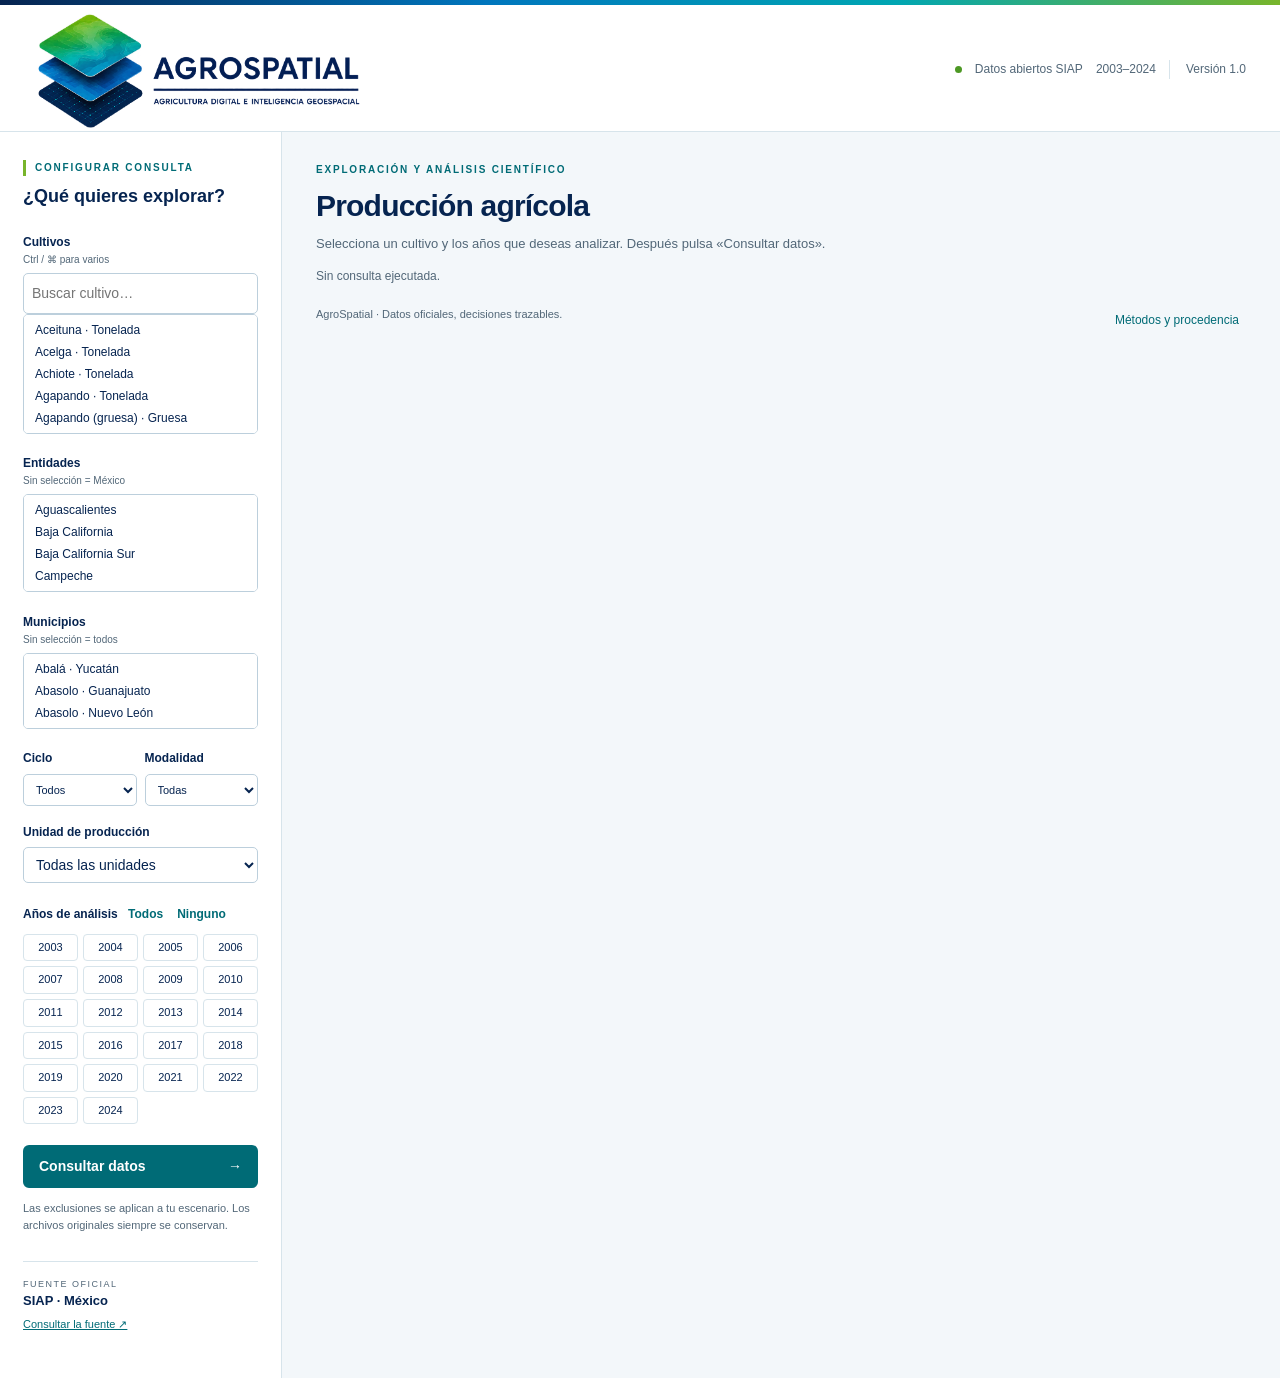
<file: index.html>
<!doctype html>
<html lang="es"><head><meta charset="utf-8"><meta name="viewport" content="width=device-width,initial-scale=1"><meta name="description" content="Exploración científica de la producción agrícola municipal de México con datos SIAP."><title>AgroSpatial · Observatorio agrícola</title><link rel="stylesheet" href="styles.css?v=20261021-map2"><script defer src="vendor/docx.js"></script><script defer src="vendor/jspdf.js"></script><link rel="stylesheet" href="vendor/leaflet.css"><script src="vendor/leaflet.js"></script></head>
<body class="awaiting-query"><header class="topbar"><a class="brand" href="./"><img class="brandlogo" src="assets/logo-agrospatial.png?v=20261021" alt="AgroSpatial — Agricultura digital e inteligencia geoespacial"></a><div class="topmeta"><span class="dot"></span> Datos abiertos SIAP <span id="coverage">2003–2024</span><span class="version">Versión 1.0</span></div></header>
<div class="workspace"><aside class="sidebar"><div class="eyebrow">CONFIGURAR CONSULTA</div><h2>¿Qué quieres explorar?</h2>
<label for="crops">Cultivos <small>Ctrl / ⌘ para varios</small></label><input id="cropSearch" type="search" placeholder="Buscar cultivo…" aria-label="Buscar cultivo"><select id="crops" multiple size="5"></select>
<label for="states">Entidades <small>Sin selección = México</small></label><select id="states" multiple size="4"></select>
<label for="municipalities">Municipios <small>Sin selección = todos</small></label><select id="municipalities" multiple size="3"></select>
<div class="filterpair"><div><label for="cycles">Ciclo</label><select id="cycles"><option value="">Todos</option></select></div><div><label for="modes">Modalidad</label><select id="modes"><option value="">Todas</option></select></div></div>
<label for="units">Unidad de producción</label><select id="units"><option value="">Todas las unidades</option><option>Tonelada</option><option>Gruesa</option><option>Manojo</option><option>Metro cuadrado</option><option>Miles de lts.</option><option>Planta</option></select><label>Años de análisis <button class="textbutton" id="allYears">Todos</button><button class="textbutton" id="noYears">Ninguno</button></label><div class="yeargrid" id="years"></div>
<button class="primary wide" id="query" disabled>Consultar datos <span>→</span></button><p class="sidebarNote">Las exclusiones se aplican a tu escenario. Los archivos originales siempre se conservan.</p>
<div class="sourcebadge"><span>FUENTE OFICIAL</span><strong>SIAP · México</strong><a href="https://nube.agricultura.gob.mx/datosAbiertos/Agricola.php" target="_blank" rel="noopener">Consultar la fuente ↗</a></div></aside>
<main><div class="heading"><div><div class="eyebrow">EXPLORACIÓN Y ANÁLISIS CIENTÍFICO</div><h1 id="queryTitle">Producción agrícola</h1><p id="querySubtitle">Preparando el catálogo de datos…</p></div><button id="makeReport" class="secondary" disabled>↗ Generar reporte</button></div>
<div id="status" role="status" aria-live="polite">Cargando la base publicada…</div><div id="notice" class="notice" hidden></div>
<nav class="tabs" aria-label="Secciones del análisis"><button data-tab="overview" class="active">Panorama</button><button data-tab="compare">Comparaciones</button><button data-tab="anomalies">Anomalías y datos</button><button data-tab="science">Tendencias y pronóstico</button><button data-tab="space">Territorio</button><button data-tab="report">Reporte</button></nav>
<section id="overview" class="panel active"><div id="kpis" class="kpis"></div><div class="card"><div class="cardhead"><div><h2>Evolución en el tiempo</h2><p>Serie anual · datos completos y escenario de análisis</p></div><select id="metric" aria-label="Indicador"></select></div><div id="seriesChart" class="chart"></div><div class="chartfoot"><span><i class="legend green"></i> Escenario <i class="legend grey"></i> Consulta completa <i class="legend amber"></i> Año señalado</span><button class="textbutton" data-download="seriesChart">Descargar gráfica ↓</button></div></div>
<div class="twocol"><div class="card"><h2>Distribución anual</h2><p>Un punto por año, después de agregar la consulta</p><div id="distributionChart" class="chart small"></div></div><div class="card"><h2>Lectura de los datos</h2><div id="reading"></div></div></div><div class="card"><h2>Resultados por año</h2><div id="annualTable" class="tablewrap"></div><button class="textbutton" id="downloadAnnual">Descargar tabla CSV ↓</button></div></section>
<section id="compare" class="panel"><div class="card"><div class="cardhead"><div><h2>Comparar grupos</h2><p>Indicadores anuales por grupo; no se consideran réplicas independientes los registros de un mismo año.</p></div></div><div class="controls"><label>Agrupar por<select id="groupBy"><option value="municipality">Municipio</option><option value="state">Entidad</option><option value="mode">Modalidad</option><option value="cycle">Ciclo</option><option value="crop">Cultivo</option><option value="period">Periodo</option></select></label><label id="periodLabel" hidden>Dividir periodos en el año<input id="periodCut" type="number" value="2013"></label><label>Grupos a contrastar<select id="comparisonGroups" multiple size="3"></select></label><label>Prueba<select id="comparisonMethod"><option value="blocked">Friedman / Wilcoxon pareado</option><option value="anova">ANOVA exploratorio + Tukey</option></select></label><button class="primary" id="runCompare">Calcular comparación</button></div><div id="comparisonChart" class="chart"></div><div id="comparisonResult" class="results">Seleccione al menos dos grupos para realizar un contraste.</div></div></section>
<section id="anomalies" class="panel"><div class="card"><div class="cardhead"><div><h2>Años potencialmente anómalos</h2><p>Revisión de los siete indicadores. Cada fila identifica la señal; ninguna exclusión es automática.</p></div><select id="anomalyMethod" aria-label="Criterio de anomalías"><option value="mad">MAD respecto a tendencia</option><option value="iqr">Rango intercuartílico</option></select></div><p id="anomalyNote"></p><div id="anomalyTable" class="tablewrap"></div><div class="controls"><label>Año a excluir<select id="excludeYear"></select></label><label class="grow">Motivo documentado<input id="exclusionReason" placeholder="Ej. análisis de sensibilidad de un evento extremo"></label><button class="secondary" id="addExclusion">Excluir del escenario</button></div></div>
<div class="card"><h2>Sensibilidad a las exclusiones</h2><div id="sensitivity"></div><div id="exclusionTable" class="tablewrap"></div><button class="textbutton" id="restoreAll">Restaurar todos los datos</button></div>
<div class="card"><div class="cardhead"><div><h2>Registros originales de la consulta</h2><p>Seleccione un registro para excluirlo usando el motivo escrito arriba.</p></div><button class="secondary" id="downloadRows">Descargar datos CSV</button></div><div class="controls"><input id="rowSearch" placeholder="Buscar municipio, año o identificador" aria-label="Buscar registros"><button id="prevRows" class="secondary">Anterior</button><span id="rowPage"></span><button id="nextRows" class="secondary">Siguiente</button></div><div id="rawTable" class="tablewrap"></div></div></section>
<section id="science" class="panel"><div class="card"><div class="cardhead"><div><h2>Tendencia y escenarios futuros</h2><p>Cálculos en R dentro de tu navegador. La primera carga necesita conexión a Internet.</p></div><button id="runScience" class="primary">Calcular análisis</button></div><div class="controls"><label>Horizonte<select id="horizon"><option>3</option><option selected>5</option><option>10</option></select></label><p>Pronóstico solo con diez o más años consecutivos. Validación temporal con orígenes móviles a un paso.</p></div><div id="scienceResult" class="results">El cálculo se aplica al indicador seleccionado y compara ambos escenarios.</div><div id="forecastChart" class="chart"></div></div></section>
<section id="space" class="panel"><div class="card">
<div class="cardhead"><div><h2>Visualizador cartográfico</h2><p>Mapa nacional por entidad. Al consultar una o varias entidades, se muestran sus municipios.</p></div></div>
<div class="controls"><label>Variable<select id="mapMetric"></select></label><label>Año<select id="mapYear"></select></label><label>Clasificación<select id="mapClassification"><option value="quantile">Cuantiles</option><option value="equal">Intervalos iguales</option></select></label><label>Clases<select id="mapClasses"><option>3</option><option>4</option><option selected>5</option><option>6</option></select></label><label>Colores<select id="mapPalette"><option value="agro">AgroSpatial</option><option value="viridis">Viridis · morado a amarillo</option><option value="blue">Azules</option><option value="grey">Escala de grises</option></select></label></div>
<div class="controls"><label class="grow">Localizar territorio<select id="mapFind"><option>Buscar territorio…</option></select></label><button class="secondary" id="mapFit">Ver extensión completa</button><button class="secondary" id="mapFullscreen">Pantalla completa</button></div>
<div id="cartographicViewer"><h3 id="mapTitle">Variable y año</h3><p id="mapContext"></p><div id="mapChart" aria-label="Mapa interactivo agrícola"></div></div>
<p id="mapNotes" aria-live="polite"></p>
<div class="controls"><label>Extensión de exportación<select id="mapExtent"><option value="all">Territorio completo</option><option value="view">Vista actual</option></select></label><button class="secondary" id="mapSvg" disabled>SVG editable</button><button class="secondary" id="mapPng" disabled>PNG · 3600 px</button><button class="secondary" id="mapPdf" disabled>PDF</button><button class="textbutton" id="mapGeojson" disabled>GeoJSON</button><button class="textbutton" id="mapMetadata" disabled>Trazabilidad</button></div>
<p>La lámina exportada incluye leyenda, norte, escala, coordenadas, fuentes y filtros. SVG conserva los polígonos vectoriales. PNG y PDF contienen una imagen de 3600 × 2700 px (304.8 ppp a 30 cm de ancho). Los límites están simplificados para representación temática.</p>
<details><summary>Valores por territorio · tabla accesible</summary><div id="mapDataTable" class="tablewrap"></div></details>
<hr><h3>Estadística espacial estatal</h3><p id="spatialScope">Moran, LISA y Gi* usan la vecindad estatal validada.</p><button class="primary" id="runSpatial">Calcular Moran, LISA y Gi*</button><div id="spatialResult" class="results"></div></div></section>
<section id="report" class="panel"><div class="card"><div class="cardhead"><div><h2>Reporte de la consulta</h2><p>Resultados verificables, figuras y decisiones de análisis en un mismo documento.</p></div><div class="controls"><button id="exportDocx" class="secondary">Word ↓</button><button id="exportPdf" class="primary">PDF ↓</button><button id="exportSession" class="secondary">Trazabilidad JSON ↓</button></div></div><div id="reportBody"><p>Genera el reporte cuando hayas terminado de configurar el análisis.</p></div></div></section>
<footer>AgroSpatial · Datos oficiales, decisiones trazables. <button id="showMethods" class="textbutton">Métodos y procedencia</button></footer>
</main></div><dialog id="methodsDialog"><button id="closeMethods" class="secondary">Cerrar</button><h2>Métodos y procedencia</h2><div id="methodsContent"></div></dialog><script type="module" src="app.js?v=20261023-sha256"></script></body></html>
</file>
<file: styles.css>
:root{--ink:#062450;--muted:#526778;--green:#006b76;--mint:#e7f4f6;--line:#d7e4eb;--paper:#f3f7fa;--gold:#b07921;--red:#a94335}*{box-sizing:border-box}body{margin:0;background:var(--paper);color:var(--ink);font:14px/1.6 "Segoe UI",Arial,sans-serif}button,input,select{font:inherit}button,a,select{touch-action:manipulation}button{cursor:pointer}button:disabled{opacity:.5;cursor:wait}button:focus-visible,a:focus-visible,input:focus-visible,select:focus-visible{outline:3px solid #c09132;outline-offset:2px}button{border:0;border-radius:6px}a{color:var(--green)}.topbar{height:86px;background:#fff;border-bottom:1px solid var(--line);display:flex;justify-content:space-between;align-items:center;padding:0 34px;gap:20px}.brand{display:flex;align-items:center;gap:13px;text-decoration:none;letter-spacing:2px;font-weight:750;font-size:19px}.brand small{display:block;font-size:9px;letter-spacing:2.7px;color:var(--muted)}.brandmark{background:var(--green);color:#fff;width:43px;height:43px;display:grid;place-items:center;font-size:28px;border-radius:8px;position:relative}.brandmark span{font-size:16px;position:absolute;right:2px;top:-1px;color:#c7df7a}.topmeta{display:flex;gap:13px;align-items:center;font-size:12px;color:var(--muted)}.dot{height:7px;width:7px;background:#4d9824;border-radius:50%}.version{border-left:1px solid var(--line);padding-left:16px}.workspace{display:grid;grid-template-columns:282px minmax(0,1fr);max-width:1800px;margin:auto}.sidebar{padding:28px 23px;background:#fff;border-right:1px solid var(--line)}.eyebrow{font-size:10px;font-weight:750;letter-spacing:1.8px;color:var(--green)}h1{font-size:30px;line-height:1.2;margin:10px 0;font-weight:650;letter-spacing:-.8px}h2{font-size:17px;font-weight:650;margin:0 0 7px;line-height:1.4}p{margin:5px 0 16px;color:var(--muted)}.sidebar h2{font-size:18px;margin:8px 0 24px}.sidebar label{display:block;font-size:12px;font-weight:650;margin:17px 0 5px}label small{font-weight:400;color:var(--muted);display:block;font-size:10px}input,select{border:1px solid #bccfdc;border-radius:5px;background:#fff;color:var(--ink);padding:8px;max-width:100%}input[type=search],.sidebar select{width:100%}select[multiple]{padding:4px;font-size:12px}option{padding:4px 7px}option:checked{background:var(--mint);color:var(--green)}.filterpair{display:grid;grid-template-columns:1fr 1fr;gap:8px}.filterpair select{font-size:11px}.yeargrid{display:grid;grid-template-columns:repeat(4,1fr);gap:5px}.yeargrid label{margin:0}.yeargrid input{position:absolute;opacity:0}.yeargrid span{display:block;text-align:center;border:1px solid var(--line);border-radius:4px;padding:4px;font-size:11px;font-weight:500}.yeargrid input:checked+span{background:var(--mint);border-color:#71b5c0;color:var(--green)}.yeargrid input:focus-visible+span{outline:2px solid var(--gold)}.primary{background:var(--green);color:#fff;padding:10px 16px;font-weight:600}.primary:hover{background:#004f59}.secondary{background:#fff;border:1px solid #abcbd3;color:var(--green);padding:9px 14px;font-weight:600}.textbutton{background:none;color:var(--green);font-size:12px;padding:5px 7px}.wide{width:100%;display:flex;justify-content:space-between;margin-top:21px}.sidebarNote{font-size:11px;line-height:1.6;margin:12px 0 26px}.sourcebadge{padding:15px 0;border-top:1px solid var(--line)}.sourcebadge span{display:block;font-size:9px;letter-spacing:1.5px;color:var(--muted)}.sourcebadge strong{display:block;font-size:13px}.sourcebadge a{font-size:11px}main{padding:30px 34px;min-width:0}.heading{display:flex;align-items:center;justify-content:space-between;gap:20px}.heading p{font-size:13px;margin-bottom:0}.heading button{white-space:nowrap}#status{font-size:12px;color:var(--muted);min-height:24px;margin-top:12px}.notice{background:#fff4dd;border-left:3px solid var(--gold);padding:12px 16px;margin:8px 0}.tabs{display:flex;gap:22px;border-bottom:1px solid var(--line);margin:13px 0 25px;overflow:auto}.tabs button{background:none;white-space:nowrap;padding:12px 0;color:var(--muted);border-radius:0;font-size:12px}.tabs .active{color:var(--green);border-bottom:3px solid var(--green);font-weight:700}.panel{display:none}.panel.active{display:block}.kpis{display:grid;grid-template-columns:repeat(4,1fr);gap:14px;margin-bottom:22px}.kpi{background:#fff;border:1px solid var(--line);border-radius:8px;padding:17px 19px;min-width:0}.kpi .label{font-size:11px;color:var(--muted)}.kpi .value{font-size:26px;letter-spacing:-1px;font-weight:650;margin:7px 0 0;line-height:1.3}.kpi .unit{font-size:11px;color:var(--muted)}.kpi:last-child{background:var(--green);color:#fff;border-color:var(--green)}.kpi:last-child .label,.kpi:last-child .unit{color:#dcf3f7}.card{border:1px solid var(--line);border-radius:9px;background:#fff;padding:22px;margin-bottom:20px;min-width:0}.cardhead{display:flex;align-items:center;justify-content:space-between;gap:15px}.cardhead p,.card>p{font-size:12px;margin:3px 0 12px}.chart{width:100%;min-height:300px}.chart svg{width:100%;height:auto;display:block}.chart.small{min-height:220px}.chartfoot{border-top:1px solid #eff1ed;display:flex;align-items:center;justify-content:space-between;padding-top:9px;color:var(--muted);font-size:10px;gap:10px}.legend{display:inline-block;width:8px;height:8px;border-radius:50%;margin:0 4px 0 9px}.green{background:var(--green)}.grey{background:#a6b4ab}.amber{background:var(--gold)}.twocol{display:grid;grid-template-columns:1fr 1fr;gap:20px}.readingitem{border-bottom:1px solid #eff1ed;padding:13px 0}.readingitem strong{font-size:20px;display:block}.readingitem span{font-size:12px;color:var(--muted)}.tablewrap{overflow:auto;max-height:490px}table{border-collapse:collapse;width:100%;font-size:12px}th{text-align:left;color:var(--muted);font-weight:600;background:#eef5f8;position:sticky;top:0;white-space:nowrap}th,td{padding:10px 11px;border-bottom:1px solid #e9eee7}td.num{text-align:right;font-variant-numeric:tabular-nums}.tag{border-radius:4px;padding:3px 7px;font-size:10px;background:#fff1d5;color:#855d20;white-space:nowrap}.controls{display:flex;align-items:end;flex-wrap:wrap;gap:12px;margin:14px 0}.controls label{display:flex;flex-direction:column;font-size:11px;color:var(--muted);gap:4px}.controls p{max-width:570px;font-size:12px;margin:0}.grow{flex:1}.grow input{width:100%}.results{background:#f1f7fa;padding:15px;border-radius:6px;margin-top:12px;font-size:13px}.results:empty{display:none}.results h3{font-size:14px}footer{font-size:11px;color:var(--muted);padding:15px 0;display:flex;justify-content:space-between}.empty{padding:55px 20px;text-align:center;color:var(--muted)}dialog{max-width:800px;max-height:85vh;overflow:auto;border:1px solid var(--line);border-radius:12px;padding:26px;color:var(--ink)}dialog::backdrop{background:#10282077}dialog>button{float:right}#reportBody{max-width:900px;margin:auto}#reportBody h2{margin-top:30px;font-size:20px}#reportBody h3{margin-top:22px}#reportBody p{color:var(--ink);line-height:1.8}#reportBody figure{margin:25px 0;break-inside:avoid}#reportBody figcaption{color:var(--muted);font-size:12px}#reportBody img{width:100%;height:auto}.excluded{opacity:.55;background:#faf1ec}.error{color:var(--red)}.map{max-width:850px;margin:auto}button.loading::after{content:' …'}@media(max-width:1100px){main{padding:25px 20px}.workspace{grid-template-columns:250px minmax(0,1fr)}.kpis{grid-template-columns:repeat(2,1fr)}.tabs{gap:16px}.twocol{grid-template-columns:1fr}.topmeta .version{display:none}}@media(max-width:760px){.topbar{padding:12px 16px;height:auto}.topmeta{display:none}.workspace{display:block}.sidebar{border-right:0;border-bottom:1px solid var(--line);padding:20px}.sidebar h2{margin-bottom:10px}.sidebar select[multiple]{height:75px}.yeargrid{grid-template-columns:repeat(6,1fr)}.heading{align-items:start}.heading h1{font-size:25px}.heading button{font-size:11px;padding:8px}.cardhead{flex-wrap:wrap}.card{padding:16px}main{padding:23px 14px}.kpi{padding:13px}.kpi .value{font-size:23px}.chartfoot{flex-wrap:wrap}footer{display:block}.sourcebadge,.sidebarNote{display:none}}
[hidden]{display:none!important}

.brandlogo{display:block;width:310px;max-width:100%;height:auto}
.topbar{height:126px;border-top:4px solid #062450}
.primary{background:#006b76}.kpi:last-child{background:#062450;border-color:#062450}
.eyebrow{color:#006b76}.topbar .brand{min-width:220px;max-width:330px}
.tabs .active{border-bottom-color:#008caa}
@media(max-width:760px){.topbar{height:auto;min-height:104px}.brandlogo{width:265px}}

/* Identidad AgroSpatial: logo original, azul marino, turquesa y verde. */
:root{--brand-navy:#062450;--brand-blue:#0076bd;--brand-teal:#006b76;--brand-lime:#78b52b}
.topbar{border-top:0;position:relative;padding-top:8px;height:132px}
.topbar::before{content:"";position:absolute;inset:0 0 auto;height:5px;background:linear-gradient(90deg,var(--brand-navy),var(--brand-blue) 38%,#00a6b2 70%,var(--brand-lime))}
.brandlogo{width:330px;object-fit:contain}
.sidebar .eyebrow{border-left:3px solid var(--brand-lime);padding-left:9px}
.kpi:not(:last-child){border-top:3px solid var(--brand-teal)}
.tabs .active{color:var(--brand-navy);border-bottom-color:var(--brand-teal)}
@media(max-width:760px){.topbar{height:auto;min-height:110px;padding-top:15px}.brandlogo{width:285px}}

body.awaiting-query .tabs,body.awaiting-query .panel,body.awaiting-query #makeReport{display:none}

#mapChart{height:620px;width:100%;background:#f3f7fa;border:1px solid #bccfdc;border-radius:5px;z-index:0}
#cartographicViewer{background:white;padding:14px;border:1px solid #d7e4eb}
#cartographicViewer h3{margin:0 0 4px;font-size:20px}
#cartographicViewer:fullscreen{padding:24px;overflow:auto}
#cartographicViewer:fullscreen #mapChart{height:calc(100vh - 145px)}
.map-legend{background:rgba(255,255,255,.96);padding:12px 16px;border-radius:5px;max-width:300px;max-height:280px;overflow:auto;box-shadow:0 1px 5px #0003;line-height:1.8;color:#062450;font-size:12px}
.map-legend i{display:inline-block;width:20px;height:13px;margin-right:7px;border:1px solid #0002;vertical-align:middle}
.map-north{background:white;padding:5px 12px;box-shadow:0 1px 5px #0003;font-weight:700;font-size:24px;text-align:center;line-height:1.2;color:#062450}
#mapNotes{margin-top:12px}
@media(max-width:760px){#mapChart{height:510px}.map-legend{font-size:10px;max-width:210px;max-height:220px}#cartographicViewer{padding:6px}}
</file>
<file: vendor/leaflet.css>
/* required styles */

.leaflet-pane,
.leaflet-tile,
.leaflet-marker-icon,
.leaflet-marker-shadow,
.leaflet-tile-container,
.leaflet-pane > svg,
.leaflet-pane > canvas,
.leaflet-zoom-box,
.leaflet-image-layer,
.leaflet-layer {
	position: absolute;
	left: 0;
	top: 0;
	}
.leaflet-container {
	overflow: hidden;
	}
.leaflet-tile,
.leaflet-marker-icon,
.leaflet-marker-shadow {
	-webkit-user-select: none;
	   -moz-user-select: none;
	        user-select: none;
	  -webkit-user-drag: none;
	}
/* Prevents IE11 from highlighting tiles in blue */
.leaflet-tile::selection {
	background: transparent;
}
/* Safari renders non-retina tile on retina better with this, but Chrome is worse */
.leaflet-safari .leaflet-tile {
	image-rendering: -webkit-optimize-contrast;
	}
/* hack that prevents hw layers "stretching" when loading new tiles */
.leaflet-safari .leaflet-tile-container {
	width: 1600px;
	height: 1600px;
	-webkit-transform-origin: 0 0;
	}
.leaflet-marker-icon,
.leaflet-marker-shadow {
	display: block;
	}
/* .leaflet-container svg: reset svg max-width decleration shipped in Joomla! (joomla.org) 3.x */
/* .leaflet-container img: map is broken in FF if you have max-width: 100% on tiles */
.leaflet-container .leaflet-overlay-pane svg {
	max-width: none !important;
	max-height: none !important;
	}
.leaflet-container .leaflet-marker-pane img,
.leaflet-container .leaflet-shadow-pane img,
.leaflet-container .leaflet-tile-pane img,
.leaflet-container img.leaflet-image-layer,
.leaflet-container .leaflet-tile {
	max-width: none !important;
	max-height: none !important;
	width: auto;
	padding: 0;
	}

.leaflet-container img.leaflet-tile {
	/* See: https://bugs.chromium.org/p/chromium/issues/detail?id=600120 */
	mix-blend-mode: plus-lighter;
}

.leaflet-container.leaflet-touch-zoom {
	-ms-touch-action: pan-x pan-y;
	touch-action: pan-x pan-y;
	}
.leaflet-container.leaflet-touch-drag {
	-ms-touch-action: pinch-zoom;
	/* Fallback for FF which doesn't support pinch-zoom */
	touch-action: none;
	touch-action: pinch-zoom;
}
.leaflet-container.leaflet-touch-drag.leaflet-touch-zoom {
	-ms-touch-action: none;
	touch-action: none;
}
.leaflet-container {
	-webkit-tap-highlight-color: transparent;
}
.leaflet-container a {
	-webkit-tap-highlight-color: rgba(51, 181, 229, 0.4);
}
.leaflet-tile {
	filter: inherit;
	visibility: hidden;
	}
.leaflet-tile-loaded {
	visibility: inherit;
	}
.leaflet-zoom-box {
	width: 0;
	height: 0;
	-moz-box-sizing: border-box;
	     box-sizing: border-box;
	z-index: 800;
	}
/* workaround for https://bugzilla.mozilla.org/show_bug.cgi?id=888319 */
.leaflet-overlay-pane svg {
	-moz-user-select: none;
	}

.leaflet-pane         { z-index: 400; }

.leaflet-tile-pane    { z-index: 200; }
.leaflet-overlay-pane { z-index: 400; }
.leaflet-shadow-pane  { z-index: 500; }
.leaflet-marker-pane  { z-index: 600; }
.leaflet-tooltip-pane   { z-index: 650; }
.leaflet-popup-pane   { z-index: 700; }

.leaflet-map-pane canvas { z-index: 100; }
.leaflet-map-pane svg    { z-index: 200; }

.leaflet-vml-shape {
	width: 1px;
	height: 1px;
	}
.lvml {
	behavior: url(#default#VML);
	display: inline-block;
	position: absolute;
	}


/* control positioning */

.leaflet-control {
	position: relative;
	z-index: 800;
	pointer-events: visiblePainted; /* IE 9-10 doesn't have auto */
	pointer-events: auto;
	}
.leaflet-top,
.leaflet-bottom {
	position: absolute;
	z-index: 1000;
	pointer-events: none;
	}
.leaflet-top {
	top: 0;
	}
.leaflet-right {
	right: 0;
	}
.leaflet-bottom {
	bottom: 0;
	}
.leaflet-left {
	left: 0;
	}
.leaflet-control {
	float: left;
	clear: both;
	}
.leaflet-right .leaflet-control {
	float: right;
	}
.leaflet-top .leaflet-control {
	margin-top: 10px;
	}
.leaflet-bottom .leaflet-control {
	margin-bottom: 10px;
	}
.leaflet-left .leaflet-control {
	margin-left: 10px;
	}
.leaflet-right .leaflet-control {
	margin-right: 10px;
	}


/* zoom and fade animations */

.leaflet-fade-anim .leaflet-popup {
	opacity: 0;
	-webkit-transition: opacity 0.2s linear;
	   -moz-transition: opacity 0.2s linear;
	        transition: opacity 0.2s linear;
	}
.leaflet-fade-anim .leaflet-map-pane .leaflet-popup {
	opacity: 1;
	}
.leaflet-zoom-animated {
	-webkit-transform-origin: 0 0;
	    -ms-transform-origin: 0 0;
	        transform-origin: 0 0;
	}
svg.leaflet-zoom-animated {
	will-change: transform;
}

.leaflet-zoom-anim .leaflet-zoom-animated {
	-webkit-transition: -webkit-transform 0.25s cubic-bezier(0,0,0.25,1);
	   -moz-transition:    -moz-transform 0.25s cubic-bezier(0,0,0.25,1);
	        transition:         transform 0.25s cubic-bezier(0,0,0.25,1);
	}
.leaflet-zoom-anim .leaflet-tile,
.leaflet-pan-anim .leaflet-tile {
	-webkit-transition: none;
	   -moz-transition: none;
	        transition: none;
	}

.leaflet-zoom-anim .leaflet-zoom-hide {
	visibility: hidden;
	}


/* cursors */

.leaflet-interactive {
	cursor: pointer;
	}
.leaflet-grab {
	cursor: -webkit-grab;
	cursor:    -moz-grab;
	cursor:         grab;
	}
.leaflet-crosshair,
.leaflet-crosshair .leaflet-interactive {
	cursor: crosshair;
	}
.leaflet-popup-pane,
.leaflet-control {
	cursor: auto;
	}
.leaflet-dragging .leaflet-grab,
.leaflet-dragging .leaflet-grab .leaflet-interactive,
.leaflet-dragging .leaflet-marker-draggable {
	cursor: move;
	cursor: -webkit-grabbing;
	cursor:    -moz-grabbing;
	cursor:         grabbing;
	}

/* marker & overlays interactivity */
.leaflet-marker-icon,
.leaflet-marker-shadow,
.leaflet-image-layer,
.leaflet-pane > svg path,
.leaflet-tile-container {
	pointer-events: none;
	}

.leaflet-marker-icon.leaflet-interactive,
.leaflet-image-layer.leaflet-interactive,
.leaflet-pane > svg path.leaflet-interactive,
svg.leaflet-image-layer.leaflet-interactive path {
	pointer-events: visiblePainted; /* IE 9-10 doesn't have auto */
	pointer-events: auto;
	}

/* visual tweaks */

.leaflet-container {
	background: #ddd;
	outline-offset: 1px;
	}
.leaflet-container a {
	color: #0078A8;
	}
.leaflet-zoom-box {
	border: 2px dotted #38f;
	background: rgba(255,255,255,0.5);
	}


/* general typography */
.leaflet-container {
	font-family: "Helvetica Neue", Arial, Helvetica, sans-serif;
	font-size: 12px;
	font-size: 0.75rem;
	line-height: 1.5;
	}


/* general toolbar styles */

.leaflet-bar {
	box-shadow: 0 1px 5px rgba(0,0,0,0.65);
	border-radius: 4px;
	}
.leaflet-bar a {
	background-color: #fff;
	border-bottom: 1px solid #ccc;
	width: 26px;
	height: 26px;
	line-height: 26px;
	display: block;
	text-align: center;
	text-decoration: none;
	color: black;
	}
.leaflet-bar a,
.leaflet-control-layers-toggle {
	background-position: 50% 50%;
	background-repeat: no-repeat;
	display: block;
	}
.leaflet-bar a:hover,
.leaflet-bar a:focus {
	background-color: #f4f4f4;
	}
.leaflet-bar a:first-child {
	border-top-left-radius: 4px;
	border-top-right-radius: 4px;
	}
.leaflet-bar a:last-child {
	border-bottom-left-radius: 4px;
	border-bottom-right-radius: 4px;
	border-bottom: none;
	}
.leaflet-bar a.leaflet-disabled {
	cursor: default;
	background-color: #f4f4f4;
	color: #bbb;
	}

.leaflet-touch .leaflet-bar a {
	width: 30px;
	height: 30px;
	line-height: 30px;
	}
.leaflet-touch .leaflet-bar a:first-child {
	border-top-left-radius: 2px;
	border-top-right-radius: 2px;
	}
.leaflet-touch .leaflet-bar a:last-child {
	border-bottom-left-radius: 2px;
	border-bottom-right-radius: 2px;
	}

/* zoom control */

.leaflet-control-zoom-in,
.leaflet-control-zoom-out {
	font: bold 18px 'Lucida Console', Monaco, monospace;
	text-indent: 1px;
	}

.leaflet-touch .leaflet-control-zoom-in, .leaflet-touch .leaflet-control-zoom-out  {
	font-size: 22px;
	}


/* layers control */

.leaflet-control-layers {
	box-shadow: 0 1px 5px rgba(0,0,0,0.4);
	background: #fff;
	border-radius: 5px;
	}
.leaflet-control-layers-toggle {
	background-image: url(images/layers.png);
	width: 36px;
	height: 36px;
	}
.leaflet-retina .leaflet-control-layers-toggle {
	background-image: url(images/layers-2x.png);
	background-size: 26px 26px;
	}
.leaflet-touch .leaflet-control-layers-toggle {
	width: 44px;
	height: 44px;
	}
.leaflet-control-layers .leaflet-control-layers-list,
.leaflet-control-layers-expanded .leaflet-control-layers-toggle {
	display: none;
	}
.leaflet-control-layers-expanded .leaflet-control-layers-list {
	display: block;
	position: relative;
	}
.leaflet-control-layers-expanded {
	padding: 6px 10px 6px 6px;
	color: #333;
	background: #fff;
	}
.leaflet-control-layers-scrollbar {
	overflow-y: scroll;
	overflow-x: hidden;
	padding-right: 5px;
	}
.leaflet-control-layers-selector {
	margin-top: 2px;
	position: relative;
	top: 1px;
	}
.leaflet-control-layers label {
	display: block;
	font-size: 13px;
	font-size: 1.08333em;
	}
.leaflet-control-layers-separator {
	height: 0;
	border-top: 1px solid #ddd;
	margin: 5px -10px 5px -6px;
	}

/* Default icon URLs */
.leaflet-default-icon-path { /* used only in path-guessing heuristic, see L.Icon.Default */
	background-image: url(images/marker-icon.png);
	}


/* attribution and scale controls */

.leaflet-container .leaflet-control-attribution {
	background: #fff;
	background: rgba(255, 255, 255, 0.8);
	margin: 0;
	}
.leaflet-control-attribution,
.leaflet-control-scale-line {
	padding: 0 5px;
	color: #333;
	line-height: 1.4;
	}
.leaflet-control-attribution a {
	text-decoration: none;
	}
.leaflet-control-attribution a:hover,
.leaflet-control-attribution a:focus {
	text-decoration: underline;
	}
.leaflet-attribution-flag {
	display: inline !important;
	vertical-align: baseline !important;
	width: 1em;
	height: 0.6669em;
	}
.leaflet-left .leaflet-control-scale {
	margin-left: 5px;
	}
.leaflet-bottom .leaflet-control-scale {
	margin-bottom: 5px;
	}
.leaflet-control-scale-line {
	border: 2px solid #777;
	border-top: none;
	line-height: 1.1;
	padding: 2px 5px 1px;
	white-space: nowrap;
	-moz-box-sizing: border-box;
	     box-sizing: border-box;
	background: rgba(255, 255, 255, 0.8);
	text-shadow: 1px 1px #fff;
	}
.leaflet-control-scale-line:not(:first-child) {
	border-top: 2px solid #777;
	border-bottom: none;
	margin-top: -2px;
	}
.leaflet-control-scale-line:not(:first-child):not(:last-child) {
	border-bottom: 2px solid #777;
	}

.leaflet-touch .leaflet-control-attribution,
.leaflet-touch .leaflet-control-layers,
.leaflet-touch .leaflet-bar {
	box-shadow: none;
	}
.leaflet-touch .leaflet-control-layers,
.leaflet-touch .leaflet-bar {
	border: 2px solid rgba(0,0,0,0.2);
	background-clip: padding-box;
	}


/* popup */

.leaflet-popup {
	position: absolute;
	text-align: center;
	margin-bottom: 20px;
	}
.leaflet-popup-content-wrapper {
	padding: 1px;
	text-align: left;
	border-radius: 12px;
	}
.leaflet-popup-content {
	margin: 13px 24px 13px 20px;
	line-height: 1.3;
	font-size: 13px;
	font-size: 1.08333em;
	min-height: 1px;
	}
.leaflet-popup-content p {
	margin: 17px 0;
	margin: 1.3em 0;
	}
.leaflet-popup-tip-container {
	width: 40px;
	height: 20px;
	position: absolute;
	left: 50%;
	margin-top: -1px;
	margin-left: -20px;
	overflow: hidden;
	pointer-events: none;
	}
.leaflet-popup-tip {
	width: 17px;
	height: 17px;
	padding: 1px;

	margin: -10px auto 0;
	pointer-events: auto;

	-webkit-transform: rotate(45deg);
	   -moz-transform: rotate(45deg);
	    -ms-transform: rotate(45deg);
	        transform: rotate(45deg);
	}
.leaflet-popup-content-wrapper,
.leaflet-popup-tip {
	background: white;
	color: #333;
	box-shadow: 0 3px 14px rgba(0,0,0,0.4);
	}
.leaflet-container a.leaflet-popup-close-button {
	position: absolute;
	top: 0;
	right: 0;
	border: none;
	text-align: center;
	width: 24px;
	height: 24px;
	font: 16px/24px Tahoma, Verdana, sans-serif;
	color: #757575;
	text-decoration: none;
	background: transparent;
	}
.leaflet-container a.leaflet-popup-close-button:hover,
.leaflet-container a.leaflet-popup-close-button:focus {
	color: #585858;
	}
.leaflet-popup-scrolled {
	overflow: auto;
	}

.leaflet-oldie .leaflet-popup-content-wrapper {
	-ms-zoom: 1;
	}
.leaflet-oldie .leaflet-popup-tip {
	width: 24px;
	margin: 0 auto;

	-ms-filter: "progid:DXImageTransform.Microsoft.Matrix(M11=0.70710678, M12=0.70710678, M21=-0.70710678, M22=0.70710678)";
	filter: progid:DXImageTransform.Microsoft.Matrix(M11=0.70710678, M12=0.70710678, M21=-0.70710678, M22=0.70710678);
	}

.leaflet-oldie .leaflet-control-zoom,
.leaflet-oldie .leaflet-control-layers,
.leaflet-oldie .leaflet-popup-content-wrapper,
.leaflet-oldie .leaflet-popup-tip {
	border: 1px solid #999;
	}


/* div icon */

.leaflet-div-icon {
	background: #fff;
	border: 1px solid #666;
	}


/* Tooltip */
/* Base styles for the element that has a tooltip */
.leaflet-tooltip {
	position: absolute;
	padding: 6px;
	background-color: #fff;
	border: 1px solid #fff;
	border-radius: 3px;
	color: #222;
	white-space: nowrap;
	-webkit-user-select: none;
	-moz-user-select: none;
	-ms-user-select: none;
	user-select: none;
	pointer-events: none;
	box-shadow: 0 1px 3px rgba(0,0,0,0.4);
	}
.leaflet-tooltip.leaflet-interactive {
	cursor: pointer;
	pointer-events: auto;
	}
.leaflet-tooltip-top:before,
.leaflet-tooltip-bottom:before,
.leaflet-tooltip-left:before,
.leaflet-tooltip-right:before {
	position: absolute;
	pointer-events: none;
	border: 6px solid transparent;
	background: transparent;
	content: "";
	}

/* Directions */

.leaflet-tooltip-bottom {
	margin-top: 6px;
}
.leaflet-tooltip-top {
	margin-top: -6px;
}
.leaflet-tooltip-bottom:before,
.leaflet-tooltip-top:before {
	left: 50%;
	margin-left: -6px;
	}
.leaflet-tooltip-top:before {
	bottom: 0;
	margin-bottom: -12px;
	border-top-color: #fff;
	}
.leaflet-tooltip-bottom:before {
	top: 0;
	margin-top: -12px;
	margin-left: -6px;
	border-bottom-color: #fff;
	}
.leaflet-tooltip-left {
	margin-left: -6px;
}
.leaflet-tooltip-right {
	margin-left: 6px;
}
.leaflet-tooltip-left:before,
.leaflet-tooltip-right:before {
	top: 50%;
	margin-top: -6px;
	}
.leaflet-tooltip-left:before {
	right: 0;
	margin-right: -12px;
	border-left-color: #fff;
	}
.leaflet-tooltip-right:before {
	left: 0;
	margin-left: -12px;
	border-right-color: #fff;
	}

/* Printing */

@media print {
	/* Prevent printers from removing background-images of controls. */
	.leaflet-control {
		-webkit-print-color-adjust: exact;
		print-color-adjust: exact;
		}
	}
</file>
